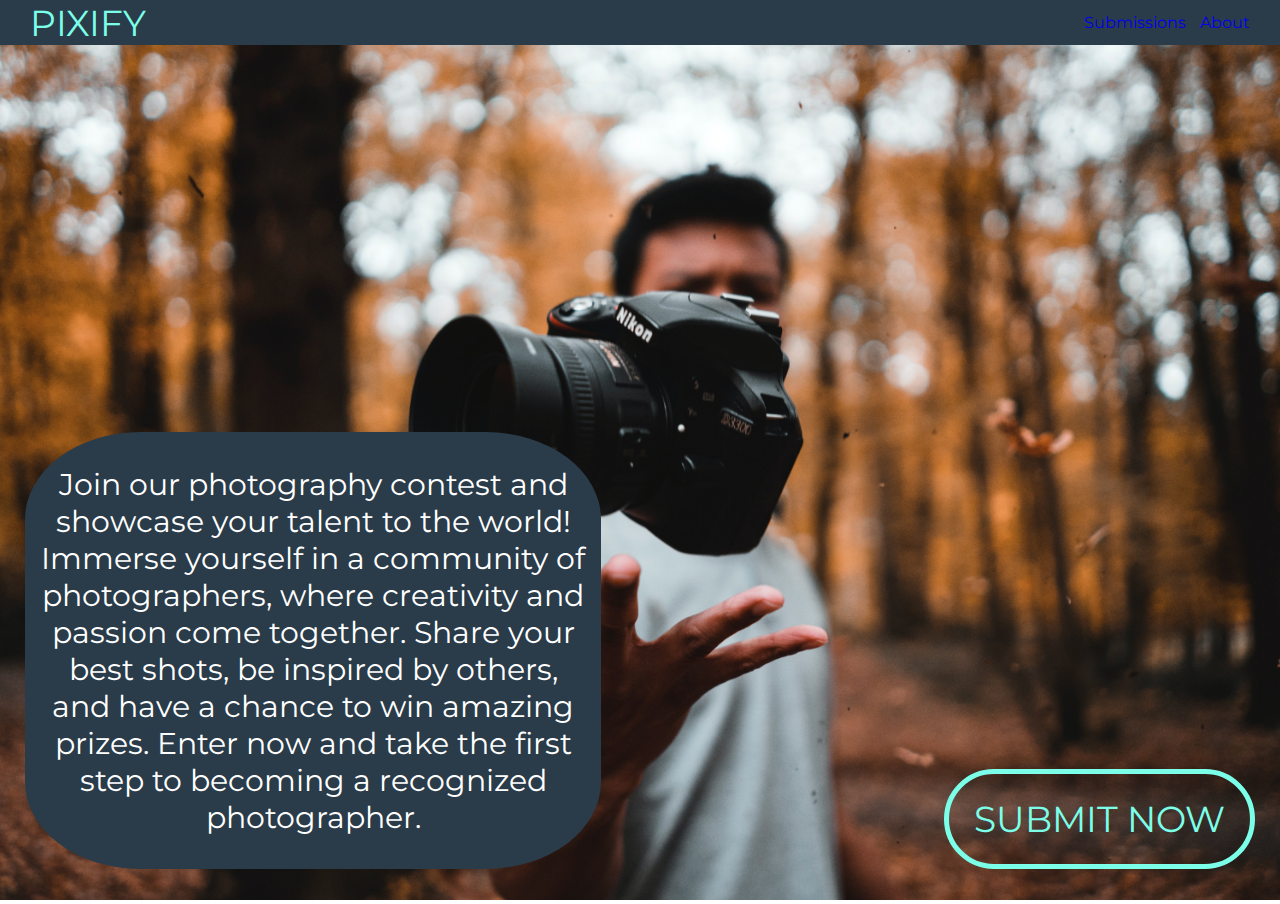
<file: index.html>
<!DOCTYPE html>
<html lang="en">
<head>
  <meta charset="UTF-8">
  <meta http-equiv="X-UA-Compatible" content="IE=edge">
  <meta name="viewport" content="width=device-width, initial-scale=1.0">
  <title>Pixify - Index</title>

  <link rel="preconnect" href="https://fonts.googleapis.com">
  <link rel="preconnect" href="https://fonts.gstatic.com" crossorigin>
  <link href="https://fonts.googleapis.com/css2?family=Montserrat:wght@400;700&display=swap" rel="stylesheet">

  <link rel="stylesheet" href="styles/general.css">
  <link rel="stylesheet" href="styles/index.css">
</head>
<body>

  <!-- Index Banner -->
  <div id="banner-general">
    <div>
      <a id="banner-pixify" href="index.html">PIXIFY</a>
    </div>
    <div>
      <a href="submissions.html">Submissions</a>
      <a href="about.html">About</a>
    </div>
  </div>

  <!-- Background Image -->
    <img id="img-homepage" src="./assets/homepage.jpg" alt="A male photographer with his camera">
  
  <!-- Text & Button Overlay -->
  <div id="overlay-container">
    <p id="overlay-paragraph">Join our photography contest and showcase your talent to the world! Immerse yourself in a community of photographers, where creativity and passion come together. Share your best shots, be inspired by others, and have a chance to win amazing prizes. Enter now and take the first step to becoming a recognized photographer.</p>

    <a id="overlay-anchor" href="submissions.html">SUBMIT NOW</a>
  </div>
  
</body>
</html>
</file>
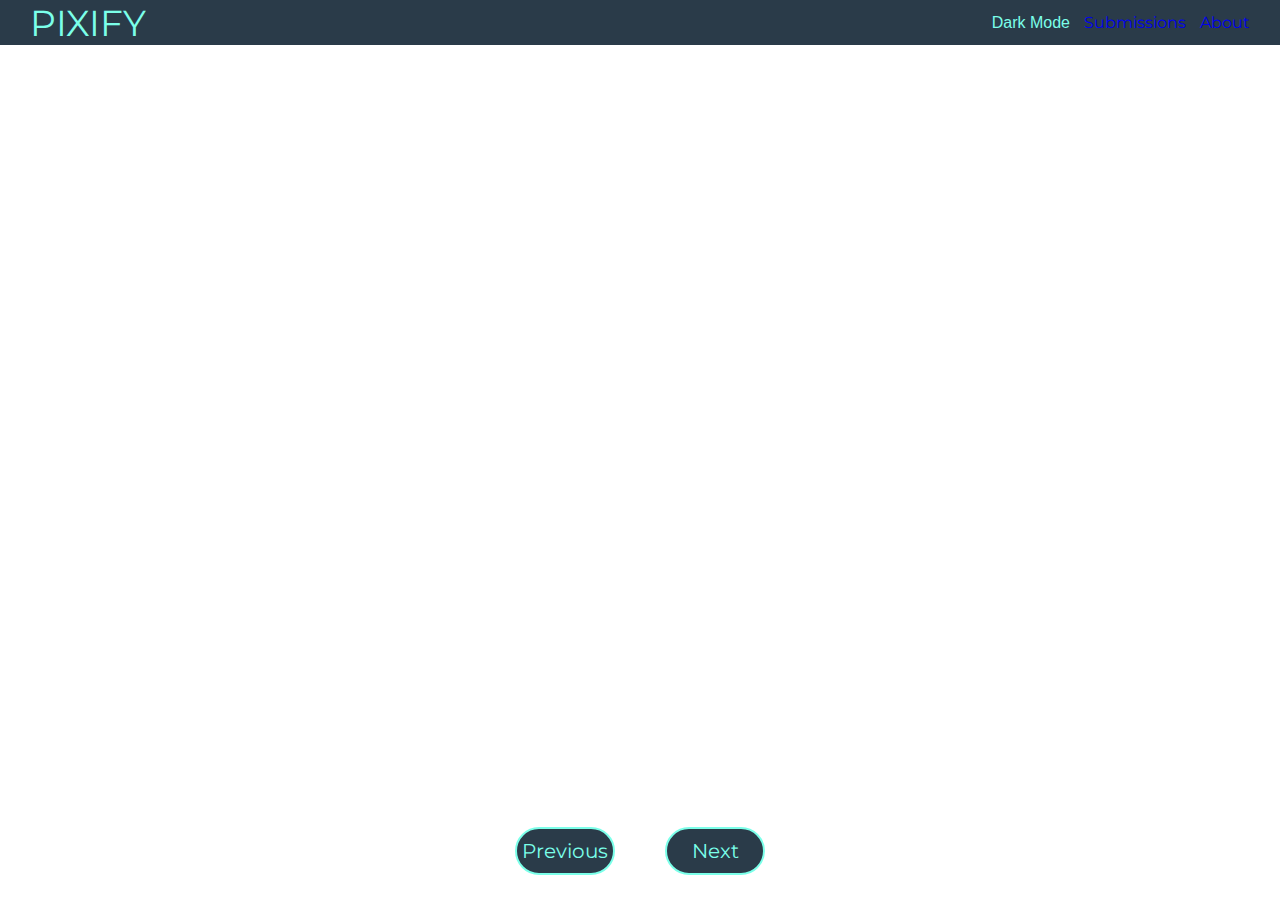
<file: details.html>
<!DOCTYPE html>
<html lang="en">
<head>
  <meta charset="UTF-8">
  <meta http-equiv="X-UA-Compatible" content="IE=edge">
  <meta name="viewport" content="width=device-width, initial-scale=1.0">
  <title>Pixify - Index</title>
  
  <link rel="preconnect" href="https://fonts.googleapis.com">
  <link rel="preconnect" href="https://fonts.gstatic.com" crossorigin>
  <link href="https://fonts.googleapis.com/css2?family=Montserrat:wght@400;700&display=swap" rel="stylesheet">

  <link rel="stylesheet" href="styles/general.css">
  <link rel="stylesheet" href="styles/details.css">
</head>
<body>
  
  <!-- Banner -->
  <div id="banner-general">
    <div>
      <a id="banner-pixify" href="index.html">PIXIFY</a>
    </div>
    <div>
      <button id="theme-button" onclick="modeToggle()">Dark Mode</button>
      <a href="submissions.html">Submissions</a>
      <a href="about.html">About</a>
    </div>
  </div>
  
  <!-- Details Container -->
  <div id ="details-container">
    <div id="details-title"></div>
    <div id="details-name"></div>
    <div id="details-image"></div>
    
    <div id="details-buttons">
      <button onclick="previous()">Previous</button>
      <button onclick="next()">Next</button>
    </div>
  </div>

  <script src="./scripts/details.js"></script>
</body>
</html>
</file>
<file: styles/general.css>
:root {
  --black: #000000;
  --white: #FFFFFF;
  --navy: #2A3B49;
  --turquoise: #7BFFE9;
}

* {
  margin: 0;
  padding: 0;
  box-sizing: border-box;
}

body {
  font-family: 'Montserrat';
  font-weight: 400;
  background-color: var(--white);
  color: var(--black);
  height: 100vh;
}

#banner-general {
  display: flex;
  justify-content: space-between;
  font-size: 16px;
  align-items: center;
  background-color: var(--navy);
  height: 5%;
  width: 100%;
  padding: 0 25px;
}

#banner-pixify {
  color: var(--turquoise);
  font-size: 36px;
}

a {
  text-decoration: none;
  padding: 0 5px;
}
a:visited {
  color: var(--white);
}

#theme-button{
  color: var(--turquoise);
  font-size: 16px;
  background-color: transparent;
  border: none;
  cursor: pointer;
  padding: 0 5px;
}
</file>
<file: styles/index.css>
#img-homepage {
  width: 100%;
  height: 95%;
  overflow: hidden;
  position: relative;
  object-fit: cover;
}

#overlay-container {
  width: 100%;
  bottom: 10px;
  position: relative;
}

#overlay-paragraph {
  height: 437px;
  width: 45%;
  background-color: var(--navy);
  color: var(--white);
  font-size: 30px;
  display: flex;
  align-items: center;
  text-align: center;
  border-radius: 20%;
  position: absolute;
  bottom: 0;
  left: 0;
  margin: 25px;
  padding: 10px 15px;
}

#overlay-anchor {
  border: 5px solid var(--turquoise);
  color: var(--turquoise);
  border-radius: 50px;
  padding: 25px;
  font-size: 36px;
  height: 100px;
  position: absolute;
  bottom: 0;
  right: 0;
  margin: 25px;
  display: flex;
  align-items: center;
  text-align: center;
}
</file>
<file: styles/details.css>
#details-container {
  display: flex;
  flex-direction: column;
  justify-content: center;
  align-items: center;
  height: 95%;
  width: 100%;
}

#details-title {
  margin-top: 15px;
  margin-bottom: 5px;
  text-transform: uppercase;
  font-weight: 700;
  font-size: 36px;
}

#details-name {
  margin: 5px;
  font-weight: 400;
  font-size: 36px;
}

#details-image {
  display: flex;
  flex-direction: column;
  justify-content: center;
  align-items: center;
  margin: 10px;
  height: 90%;
  width: 75%;
  object-fit: cover;
  overflow: hidden;
}

#details-counter {
  margin-top: 15px;
}

#details-buttons{
  margin-bottom: 25px;
  display: flex;
  justify-content: center;
  align-items: center;
}

#details-buttons button{
  color: var(--turquoise);
  background-color: var(--navy);
  border: 2px solid var(--turquoise);
  border-radius: 50px;
  font-family: 'Montserrat';
  font-size: 20px;
  padding: 10px 25px;
  margin: 0 25px;
  width: 100px;
  display: flex;
  justify-content: center;
  cursor: pointer;
}
</file>
